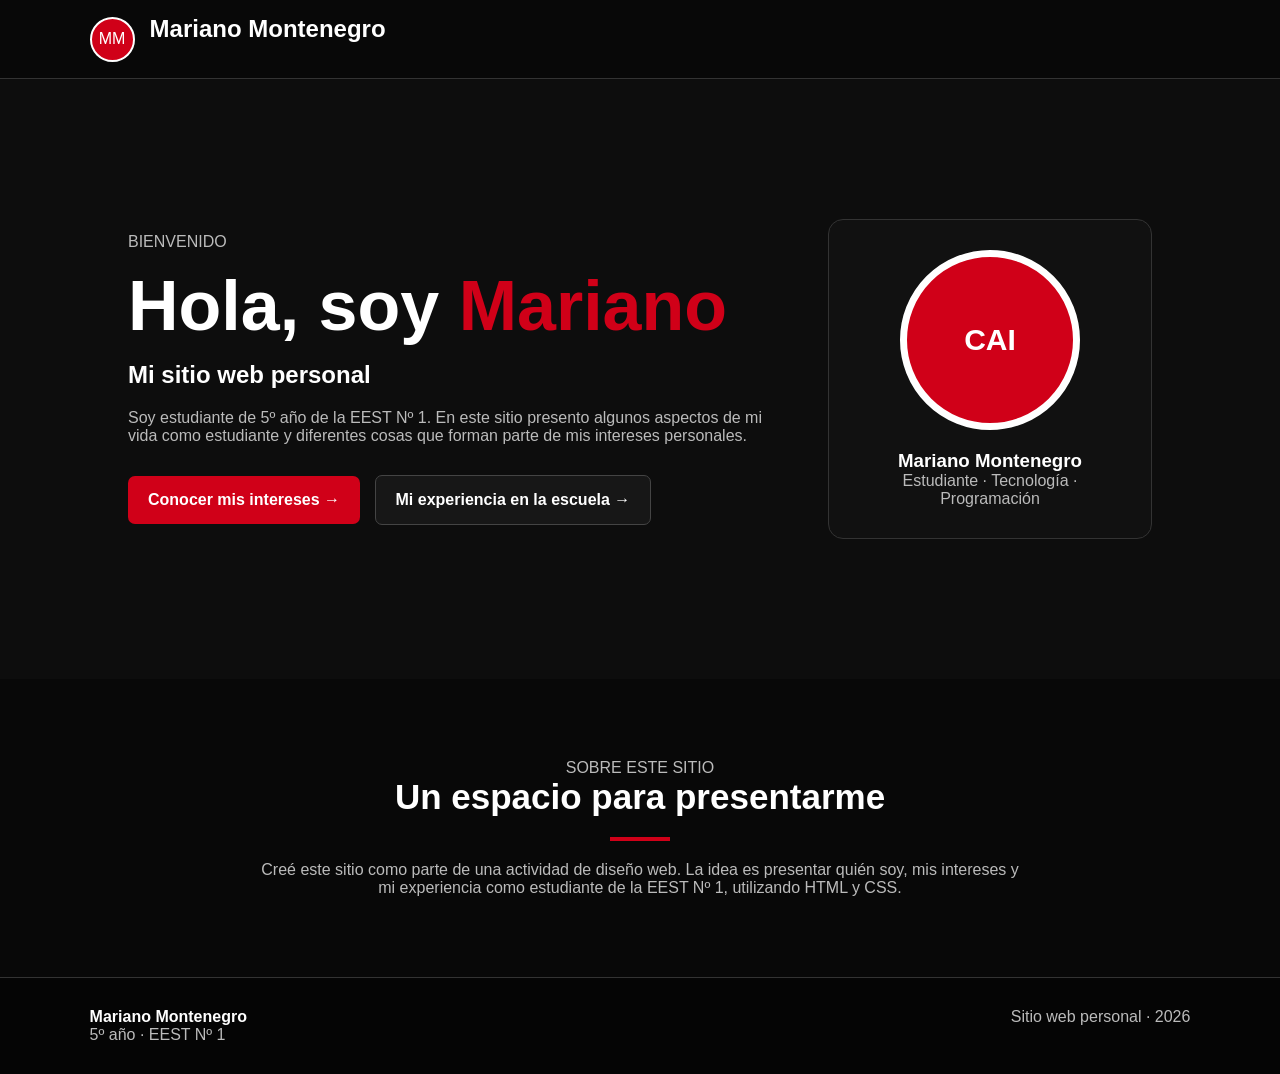
<file: index.html>
<!DOCTYPE html>
<html lang="es">

<head>
    <meta charset="UTF-8">
    <meta name="viewport" content="width=device-width, initial-scale=1.0">

    <title>Mariano Montenegro</title>

    <link rel="stylesheet" href="estilos.css">
</head>

<body>

    <!-- ENCABEZADO -->

    <header>

        <div class="logo">
            MM
        </div>

        <h2>Mariano Montenegro</h2>

    </header>


    <!-- PARTE PRINCIPAL -->

    <main>

        <section class="inicio">

            <div class="texto">

                <p class="etiqueta">BIENVENIDO</p>

                <h1>
                    Hola, soy <span>Mariano</span>
                </h1>

                <h2>Mi sitio web personal</h2>

                <p>
                    Soy estudiante de 5º año de la EEST Nº 1.
                    En este sitio presento algunos aspectos de mi vida
                    como estudiante y diferentes cosas que forman parte
                    de mis intereses personales.
                </p>

                <div class="botones">

                    <a href="intereses.html" class="boton rojo">
                        Conocer mis intereses →
                    </a>

                    <a href="institucion.html" class="boton negro">
                        Mi experiencia en la escuela →
                    </a>

                </div>

            </div>


            <!-- TARJETA -->

            <div class="tarjeta">

                <div class="circulo">
                    CAI
                </div>

                <h3>Mariano Montenegro</h3>

                <p>
                    Estudiante · Tecnología · Programación
                </p>

            </div>

        </section>


        <!-- INFORMACIÓN -->

        <section class="info">

            <p class="etiqueta">SOBRE ESTE SITIO</p>

            <h2>Un espacio para presentarme</h2>

            <div class="linea"></div>

            <p>
                Creé este sitio como parte de una actividad de diseño web.
                La idea es presentar quién soy, mis intereses y mi
                experiencia como estudiante de la EEST Nº 1,
                utilizando HTML y CSS.
            </p>

        </section>

    </main>


    <!-- PIE DE PÁGINA -->

    <footer>

        <div>
            <strong>Mariano Montenegro</strong>
            <p>5º año · EEST Nº 1</p>
        </div>

        <p>
            Sitio web personal · 2026
        </p>

    </footer>

</body>

</html>
</file>
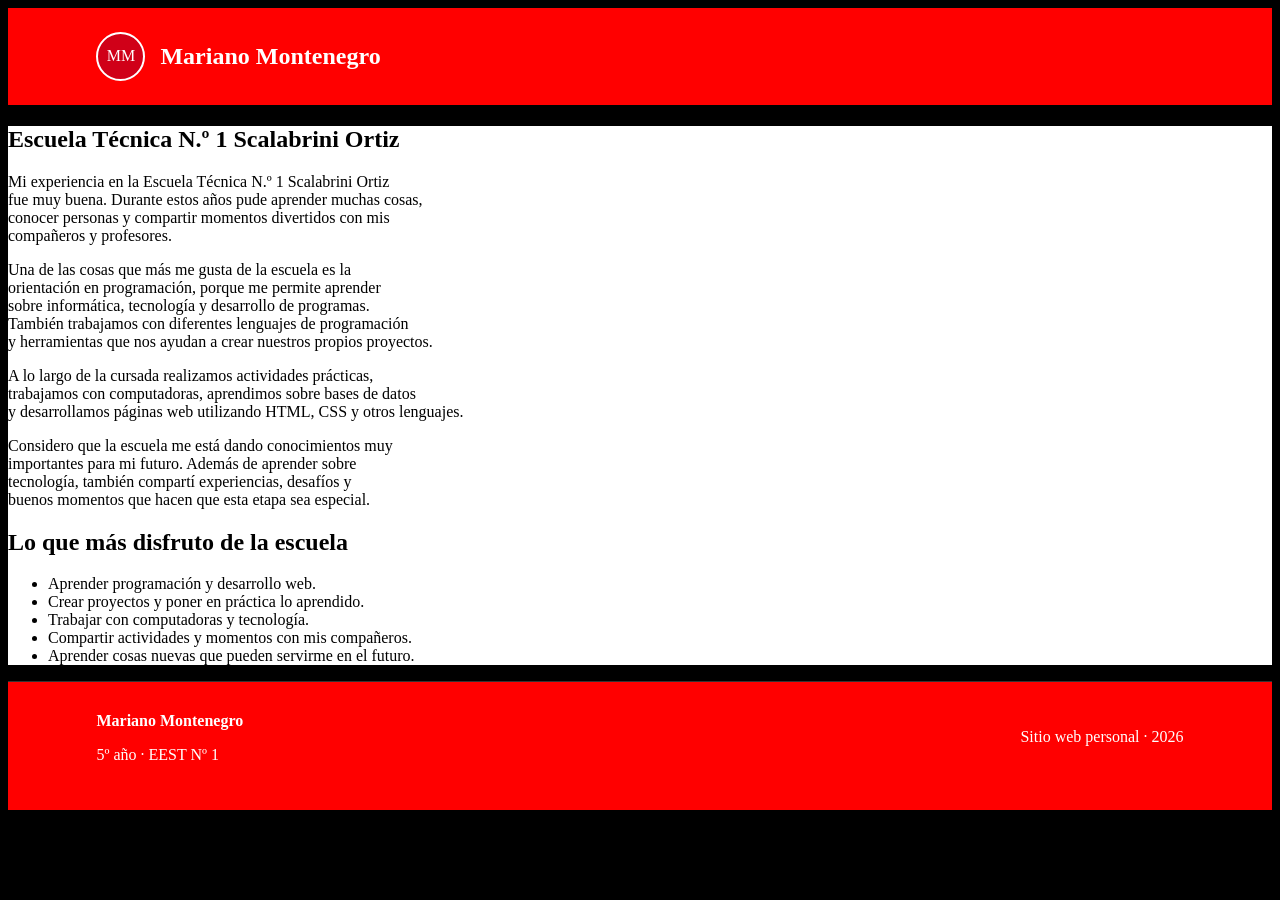
<file: institucion.html>
<!DOCTYPE html>
<html lang="es">
<head>
    <meta charset="UTF-8">
    <meta name="viewport" content="width=device-width, initial-scale=1.0">
    <title>Mi Institución</title>
    <link rel="stylesheet" href="estilo.css">
</head>
<body>

    <header>
                <div class="logo">
            MM
        </div>

        <h2>Mariano Montenegro</h2>
    </header>

    

    <main class="institucion">

        <section>
            <h2>Escuela Técnica N.º 1 Scalabrini Ortiz</h2>

            <p>
                Mi experiencia en la Escuela Técnica N.º 1 Scalabrini Ortiz<br>
                fue muy buena. Durante estos años pude aprender muchas cosas,<br>
                conocer personas y compartir momentos divertidos con mis<br>
                compañeros y profesores.
            </p>

            <p>
                Una de las cosas que más me gusta de la escuela es la<br>
                orientación en programación, porque me permite aprender<br>
                sobre informática, tecnología y desarrollo de programas.<br>
                También trabajamos con diferentes lenguajes de programación<br>
                y herramientas que nos ayudan a crear nuestros propios proyectos.
            </p>

            <p>
                A lo largo de la cursada realizamos actividades prácticas,<br>
                trabajamos con computadoras, aprendimos sobre bases de datos<br>
                y desarrollamos páginas web utilizando HTML, CSS y otros
                lenguajes.
            </p>

            <p>
                Considero que la escuela me está dando conocimientos muy<br>
                importantes para mi futuro. Además de aprender sobre<br>
                tecnología, también compartí experiencias, desafíos y<br>
                buenos momentos que hacen que esta etapa sea especial.
            </p>
        </section>

        <section>
            <h2>Lo que más disfruto de la escuela</h2>

            <ul>
                <li>Aprender programación y desarrollo web.</li>
                <li>Crear proyectos y poner en práctica lo aprendido.</li>
                <li>Trabajar con computadoras y tecnología.</li>
                <li>Compartir actividades y momentos con mis compañeros.</li>
                <li>Aprender cosas nuevas que pueden servirme en el futuro.</li>
            </ul>
        </section>

    </main>

    <footer>
                <div>
            <strong>Mariano Montenegro</strong>
            <p>5º año · EEST Nº 1</p>
        </div>

        <p>
            Sitio web personal · 2026
        </p>
    </footer>

</body>
</html>
</file>
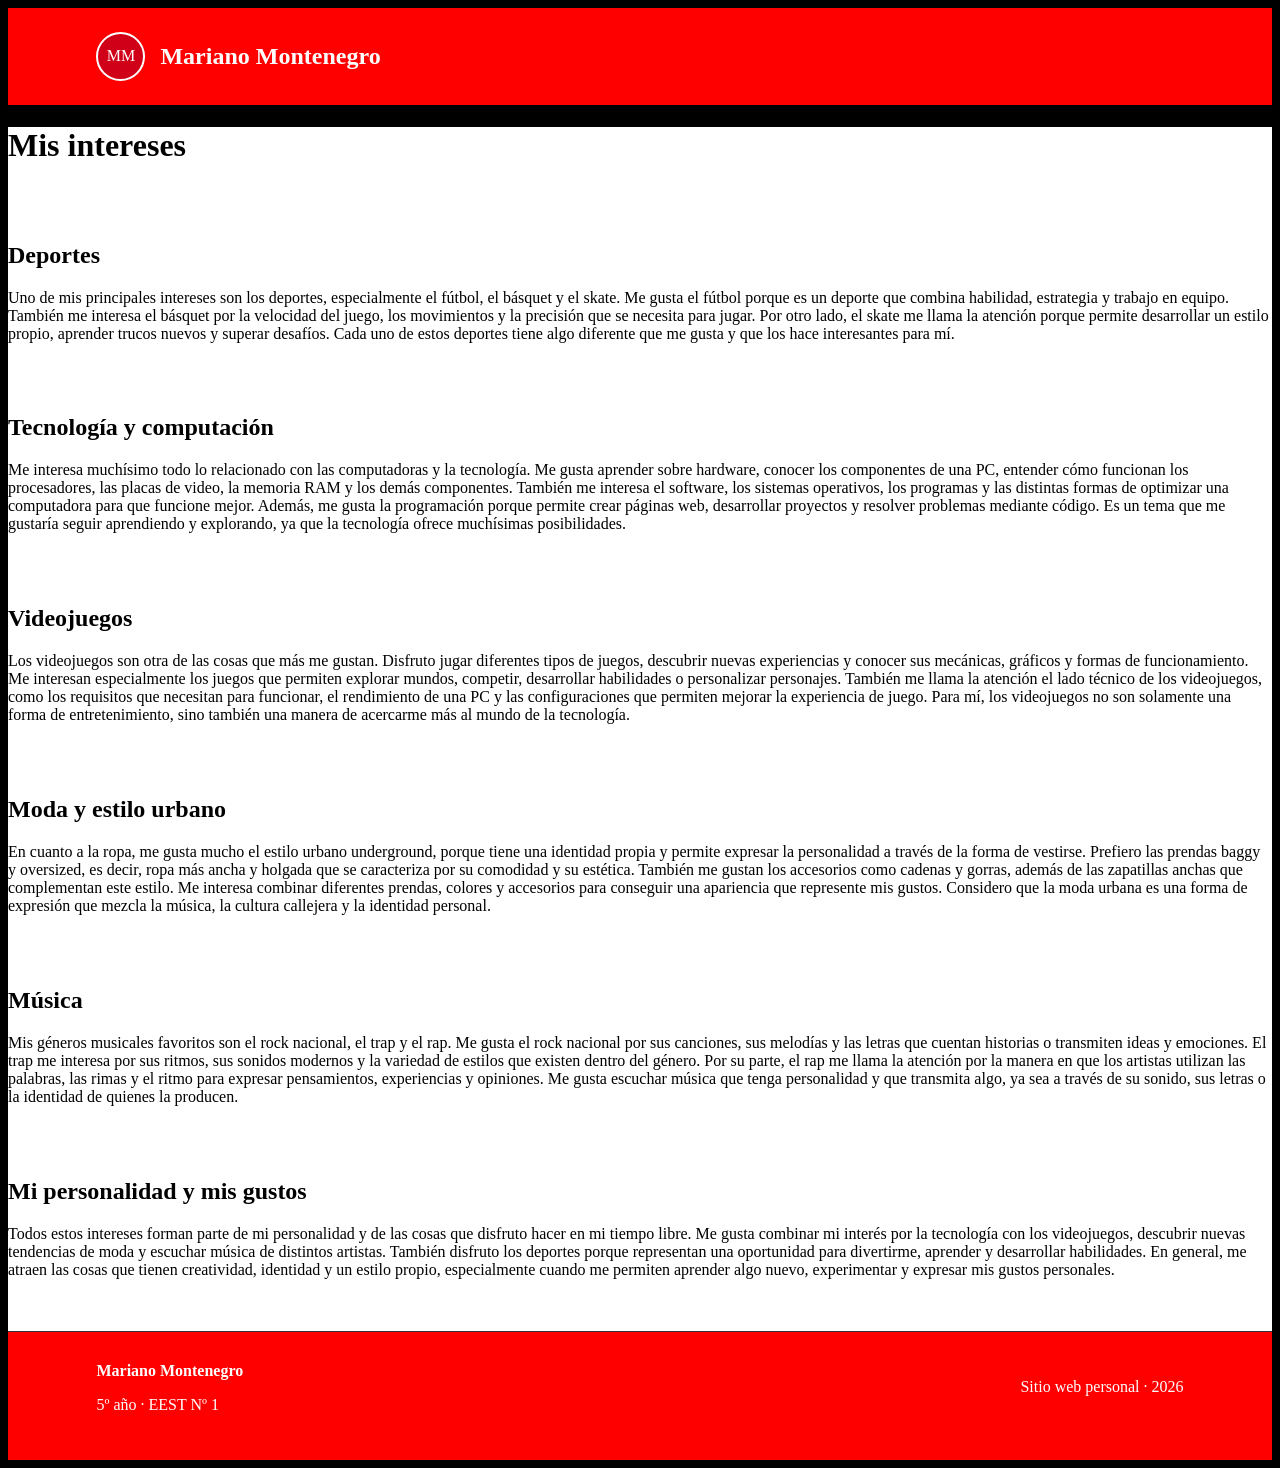
<file: intereses.html>
<!DOCTYPE html>
<html lang="es">

<head>
    <meta charset="UTF-8">
    <meta name="viewport" content="width=device-width, initial-scale=1.0">

    <title>Mariano Montenegro</title>

    <link rel="stylesheet" href="style.css">
</head>

<body>

    <!-- ENCABEZADO -->

    <header>

        <div class="logo">
            MM
        </div>

        <h2>Mariano Montenegro</h2>

    </header>

    <main>
      <h1>Mis intereses</h1>
        <br><br>
     <h2>Deportes</h2>

<p>Uno de mis principales intereses son los deportes, especialmente el fútbol, el básquet y el skate. Me gusta el fútbol porque es un deporte que combina habilidad, estrategia y trabajo en equipo. También me interesa el básquet por la velocidad del juego, los movimientos y la precisión que se necesita para jugar. Por otro lado, el skate me llama la atención porque permite desarrollar un estilo propio, aprender trucos nuevos y superar desafíos. Cada uno de estos deportes tiene algo diferente que me gusta y que los hace interesantes para mí.</p>
<br><br>
<h2>Tecnología y computación</h2>

<p>Me interesa muchísimo todo lo relacionado con las computadoras y la tecnología. Me gusta aprender sobre hardware, conocer los componentes de una PC, entender cómo funcionan los procesadores, las placas de video, la memoria RAM y los demás componentes. También me interesa el software, los sistemas operativos, los programas y las distintas formas de optimizar una computadora para que funcione mejor. Además, me gusta la programación porque permite crear páginas web, desarrollar proyectos y resolver problemas mediante código. Es un tema que me gustaría seguir aprendiendo y explorando, ya que la tecnología ofrece muchísimas posibilidades.</p>
<br><br>
<h2>Videojuegos</h2>

<p>Los videojuegos son otra de las cosas que más me gustan. Disfruto jugar diferentes tipos de juegos, descubrir nuevas experiencias y conocer sus mecánicas, gráficos y formas de funcionamiento. Me interesan especialmente los juegos que permiten explorar mundos, competir, desarrollar habilidades o personalizar personajes. También me llama la atención el lado técnico de los videojuegos, como los requisitos que necesitan para funcionar, el rendimiento de una PC y las configuraciones que permiten mejorar la experiencia de juego. Para mí, los videojuegos no son solamente una forma de entretenimiento, sino también una manera de acercarme más al mundo de la tecnología.</p>
<br><br>
<h2>Moda y estilo urbano</h2>

<p>En cuanto a la ropa, me gusta mucho el estilo urbano underground, porque tiene una identidad propia y permite expresar la personalidad a través de la forma de vestirse. Prefiero las prendas baggy y oversized, es decir, ropa más ancha y holgada que se caracteriza por su comodidad y su estética. También me gustan los accesorios como cadenas y gorras, además de las zapatillas anchas que complementan este estilo. Me interesa combinar diferentes prendas, colores y accesorios para conseguir una apariencia que represente mis gustos. Considero que la moda urbana es una forma de expresión que mezcla la música, la cultura callejera y la identidad personal.</p>
<br><br>
<h2>Música</h2>

<p>Mis géneros musicales favoritos son el rock nacional, el trap y el rap. Me gusta el rock nacional por sus canciones, sus melodías y las letras que cuentan historias o transmiten ideas y emociones. El trap me interesa por sus ritmos, sus sonidos modernos y la variedad de estilos que existen dentro del género. Por su parte, el rap me llama la atención por la manera en que los artistas utilizan las palabras, las rimas y el ritmo para expresar pensamientos, experiencias y opiniones. Me gusta escuchar música que tenga personalidad y que transmita algo, ya sea a través de su sonido, sus letras o la identidad de quienes la producen.</p>
<br><br>
<h2>Mi personalidad y mis gustos</h2>

<p>Todos estos intereses forman parte de mi personalidad y de las cosas que disfruto hacer en mi tiempo libre. Me gusta combinar mi interés por la tecnología con los videojuegos, descubrir nuevas tendencias de moda y escuchar música de distintos artistas. También disfruto los deportes porque representan una oportunidad para divertirme, aprender y desarrollar habilidades. En general, me atraen las cosas que tienen creatividad, identidad y un estilo propio, especialmente cuando me permiten aprender algo nuevo, experimentar y expresar mis gustos personales.</p>
<br><br>
    </main>
<footer>

        <div>
            <strong>Mariano Montenegro</strong>
            <p>5º año · EEST Nº 1</p>
        </div>

        <p>
            Sitio web personal · 2026
        </p>

    </footer>
</body>

</html>
</file>
<file: estilos.css>
* {
    margin: 0;
    padding: 0;
    box-sizing: border-box;
}

body {
    font-family: Arial, sans-serif;
    background-color: #080808;
    color: white;
}

p {
    color: #bbb;
}

a {
    text-decoration: none;
    color: white;
}


/* ENCABEZADO */

header {
    display: flex;
    align-items: center;
    gap: 15px;
    padding: 15px 7%;
    border-bottom: 1px solid #333;
}

.logo {
    width: 45px;
    height: 45px;
    display: flex;
    justify-content: center;
    align-items: center;
    background-color: #d00018;
    border: 2px solid white;
    border-radius: 50%;
}


/* PARTE PRINCIPAL */

.inicio {
    display: flex;
    justify-content: space-between;
    align-items: center;
    gap: 50px;
    padding: 80px 10%;
    min-height: 600px;
    background-color: #0d0d0d;
}

.texto {
    max-width: 650px;
}

h1 {
    font-size: 70px;
    margin: 15px 0;
}

h1 span {
    color: #d00018;
}

h2 {
    margin-bottom: 20px;
}

.texto p {
    font-size: 16px;
}


/* BOTONES */

.botones {
    margin-top: 30px;
}

.boton {
    display: inline-block;
    padding: 15px 20px;
    margin-right: 10px;
    border-radius: 7px;
    font-weight: bold;
}

.rojo {
    background-color: #d00018;
}

.negro {
    background-color: #171717;
    border: 1px solid #444;
}


/* TARJETA */

.tarjeta {
    width: 400px;
    padding: 30px;
    text-align: center;
    background-color: #111;
    border: 1px solid #333;
    border-radius: 15px;
}

.circulo {
    width: 180px;
    height: 180px;
    margin: 0 auto 20px;
    display: flex;
    justify-content: center;
    align-items: center;
    background-color: #d00018;
    border: 7px solid white;
    border-radius: 50%;
    font-size: 30px;
    font-weight: bold;
}


/* INFORMACIÓN */

.info {
    max-width: 800px;
    margin: auto;
    padding: 80px 20px;
    text-align: center;
}

.info h2 {
    font-size: 35px;
}

.linea {
    width: 60px;
    height: 4px;
    margin: 20px auto;
    background-color: #d00018;
}


/* PIE DE PÁGINA */

footer {
    display: flex;
    justify-content: space-between;
    padding: 30px 7%;
    border-top: 1px solid #333;
    background-color: #050505;
}


/* CELULAR */
</file>
<file: estilo.css>
body {
    background-color: #000000;
}

header {
    display: flex;
    align-items: center;
    gap: 15px;
    padding: 15px 7%;
    border-bottom: 1px solid #000000;
    background-color: #ff0000; /* Fondo negro */
    color: white;
}

.logo {
    width: 45px;
    height: 45px;
    display: flex;
    justify-content: center;
    align-items: center;
    background-color: #d00018;
    border: 2px solid white;
    border-radius: 50%;
}

main {
    background-color: #ffffff; /* Fondo gris */
    color: rgb(0, 0, 0);
    margin: 0;
    padding: 0;
}

footer {
    display: flex;
    justify-content: space-between;
    padding: 30px 7%;
    border-top: 1px solid #333;
    background-color: #ff0000;
    color: white;
}
</file>
<file: style.css>
body {
    background-color: #000000;
}

header {
    display: flex;
    align-items: center;
    gap: 15px;
    padding: 15px 7%;
    border-bottom: 1px solid #000000;
    background-color: #ff0000; /* Fondo negro */
    color: white;
}

.logo {
    width: 45px;
    height: 45px;
    display: flex;
    justify-content: center;
    align-items: center;
    background-color: #d00018;
    border: 2px solid white;
    border-radius: 50%;
}

main {
    background-color: #ffffff; /* Fondo gris */
    color: rgb(0, 0, 0);
    margin: 0;
    padding: 0;
}

footer {
    display: flex;
    justify-content: space-between;
    padding: 30px 7%;
    border-top: 1px solid #333;
    background-color: #ff0000;
    color: white;
}
</file>
